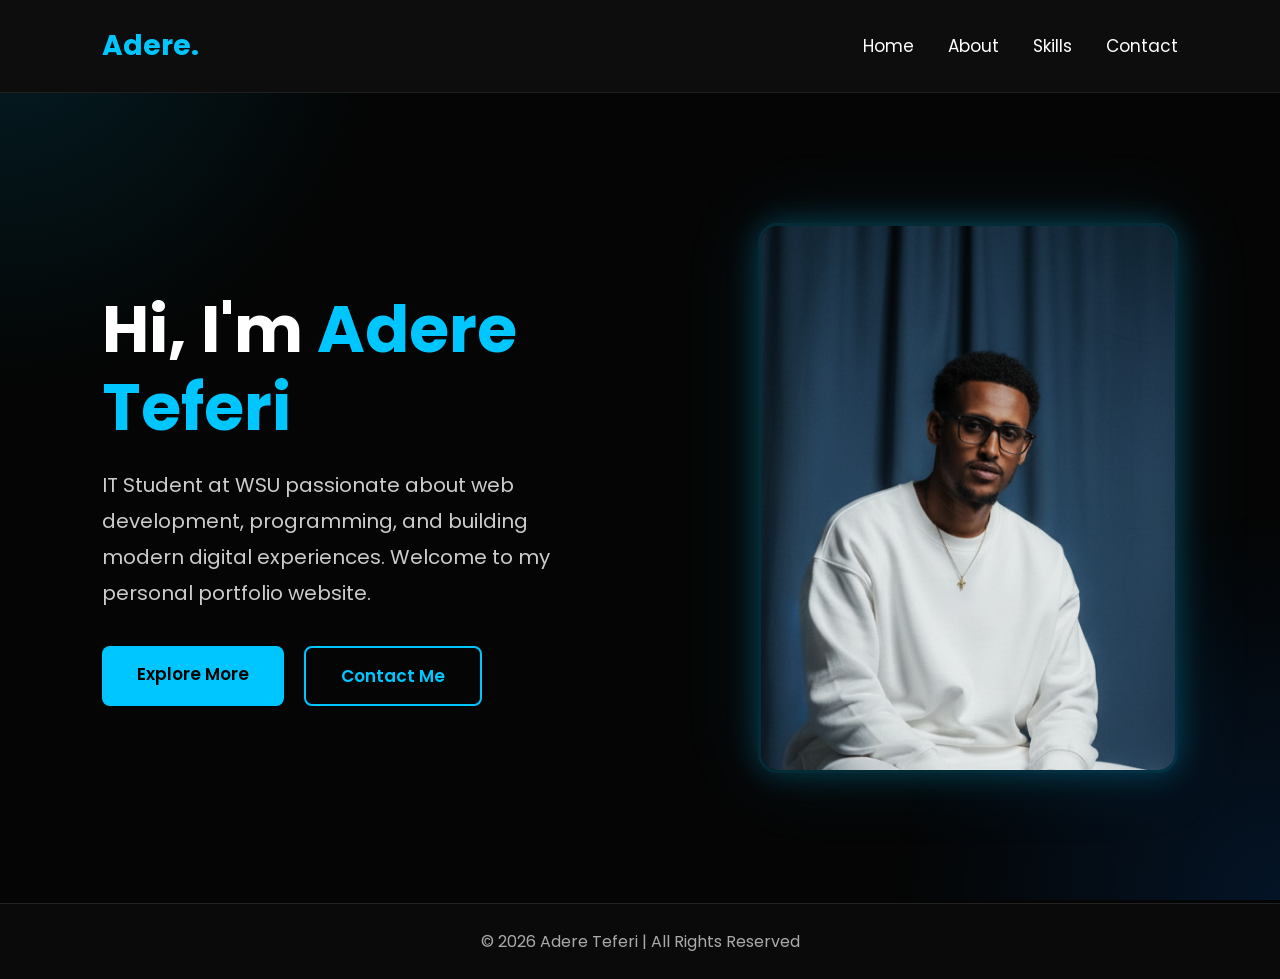
<file: index.html>
<!DOCTYPE html>
<html lang="en">
<head>
<meta charset="UTF-8">
<meta name="viewport" content="width=device-width, initial-scale=1.0">

<title>Adere Portfolio - Home</title>

<link href="https://fonts.googleapis.com/css2?family=Poppins:wght@300;400;600;700&display=swap" rel="stylesheet">

<!-- CUSTOM STYLES -->
<link rel="stylesheet" href="styles.css">
</head>

<body class="index-page">

<!-- HEADER -->
<header>

    <div class="logo">Adere.</div>

    <nav>
        <a href="index.html">Home</a>
        <a href="about.html">About</a>
        <a href="skills.html">Skills</a>
        <a href="contact.html">Contact</a>
    </nav>

</header>

<!-- HERO SECTION -->
<section class="hero">

    <!-- LEFT CONTENT -->
    <div class="hero-text">

        <h1>
            Hi, I'm <span>Adere Teferi</span>
        </h1>

        <p>
            IT Student at WSU passionate about
            web development, programming, and
            building modern digital experiences.
            Welcome to my personal portfolio website.
        </p>

        <div class="buttons">

            <a href="about.html" class="btn btn-primary">
                Explore More
            </a>

            <a href="contact.html" class="btn btn-secondary">
                Contact Me
            </a>

        </div>

    </div>

    <!-- RIGHT IMAGE -->
    <div class="hero-image">

        <img src="pic.gj.png" alt="Adere Photo">

    </div>


</section>

<!-- FOOTER -->
<footer>

    <p>
        © 2026 Adere Teferi | All Rights Reserved
    </p>

</footer>

</body>
</html>
</file>
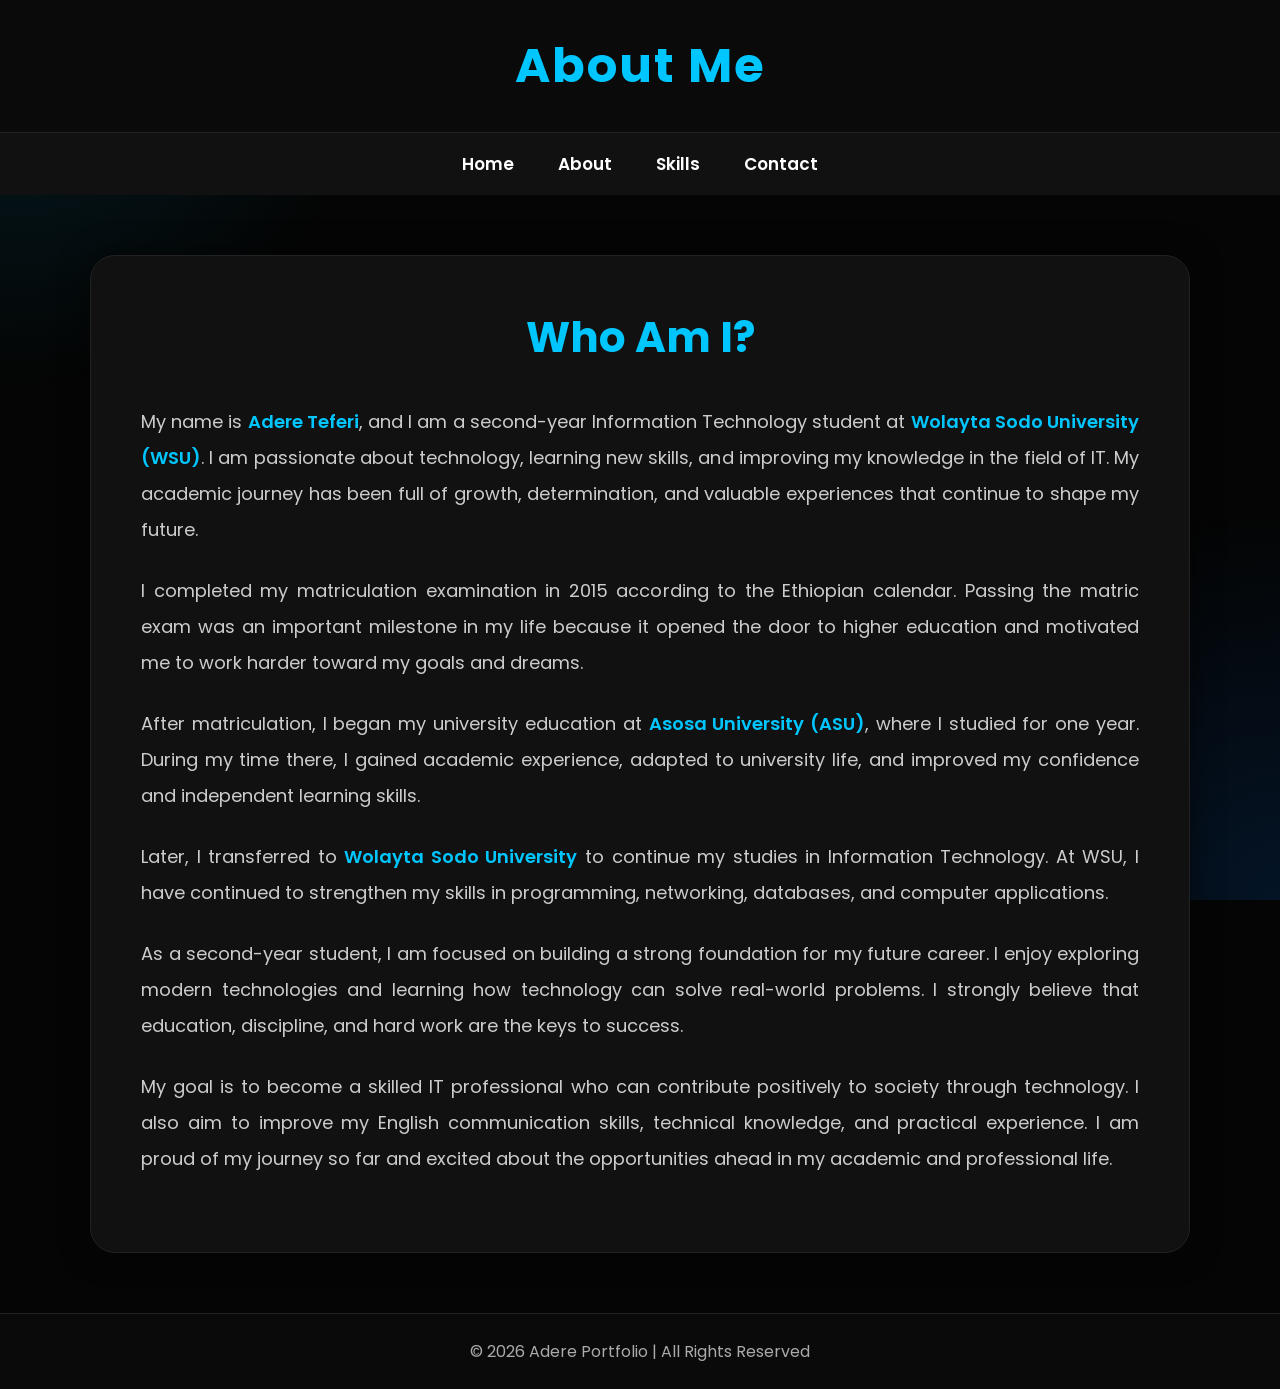
<file: about.html>
<!DOCTYPE html>
<html lang="en">
<head>
<meta charset="UTF-8">
<meta name="viewport" content="width=device-width, initial-scale=1.0">

<title>About Adere</title>

<!-- Google Font -->
<link href="https://fonts.googleapis.com/css2?family=Poppins:wght@300;400;600;700&display=swap" rel="stylesheet">

<!-- CUSTOM STYLES -->
<link rel="stylesheet" href="styles.css">
</head>

<body class="about-page">

<!-- HEADER -->
<header>
    <h1>About Me</h1>
</header>

<!-- NAVIGATION -->
<nav>

    <a href="index.html">Home</a>
    <a href="about.html">About</a>
    <a href="skills.html">Skills</a>
    <a href="contact.html">Contact</a>

</nav>

<!-- ABOUT SECTION -->
<section>

    <h2>Who Am I?</h2>

    <p>
        My name is <span class="highlight">Adere Teferi</span>,
        and I am a second-year Information Technology student at
        <span class="highlight">Wolayta Sodo University (WSU)</span>.
        I am passionate about technology, learning new skills,
        and improving my knowledge in the field of IT.
        My academic journey has been full of growth,
        determination, and valuable experiences that continue
        to shape my future.
    </p>

    <p>
        I completed my matriculation examination in 2015
        according to the Ethiopian calendar. Passing the matric exam
        was an important milestone in my life because it opened
        the door to higher education and motivated me to work
        harder toward my goals and dreams.
    </p>

    <p>
        After matriculation, I began my university education at
        <span class="highlight">Asosa University (ASU)</span>,
        where I studied for one year. During my time there,
        I gained academic experience, adapted to university life,
        and improved my confidence and independent learning skills.
    </p>

    <p>
        Later, I transferred to
        <span class="highlight">Wolayta Sodo University</span>
        to continue my studies in Information Technology.
        At WSU, I have continued to strengthen my skills in
        programming, networking, databases, and computer applications.
    </p>

    <p>
        As a second-year student, I am focused on building
        a strong foundation for my future career. I enjoy
        exploring modern technologies and learning how technology
        can solve real-world problems. I strongly believe that
        education, discipline, and hard work are the keys to success.
    </p>

    <p>
        My goal is to become a skilled IT professional who can
        contribute positively to society through technology.
        I also aim to improve my English communication skills,
        technical knowledge, and practical experience.
        I am proud of my journey so far and excited about the
        opportunities ahead in my academic and professional life.
    </p>

</section>

<!-- FOOTER -->
<footer>

    <p>
        © 2026 Adere Portfolio | All Rights Reserved
    </p>

</footer>

</body>
</html>
</file>
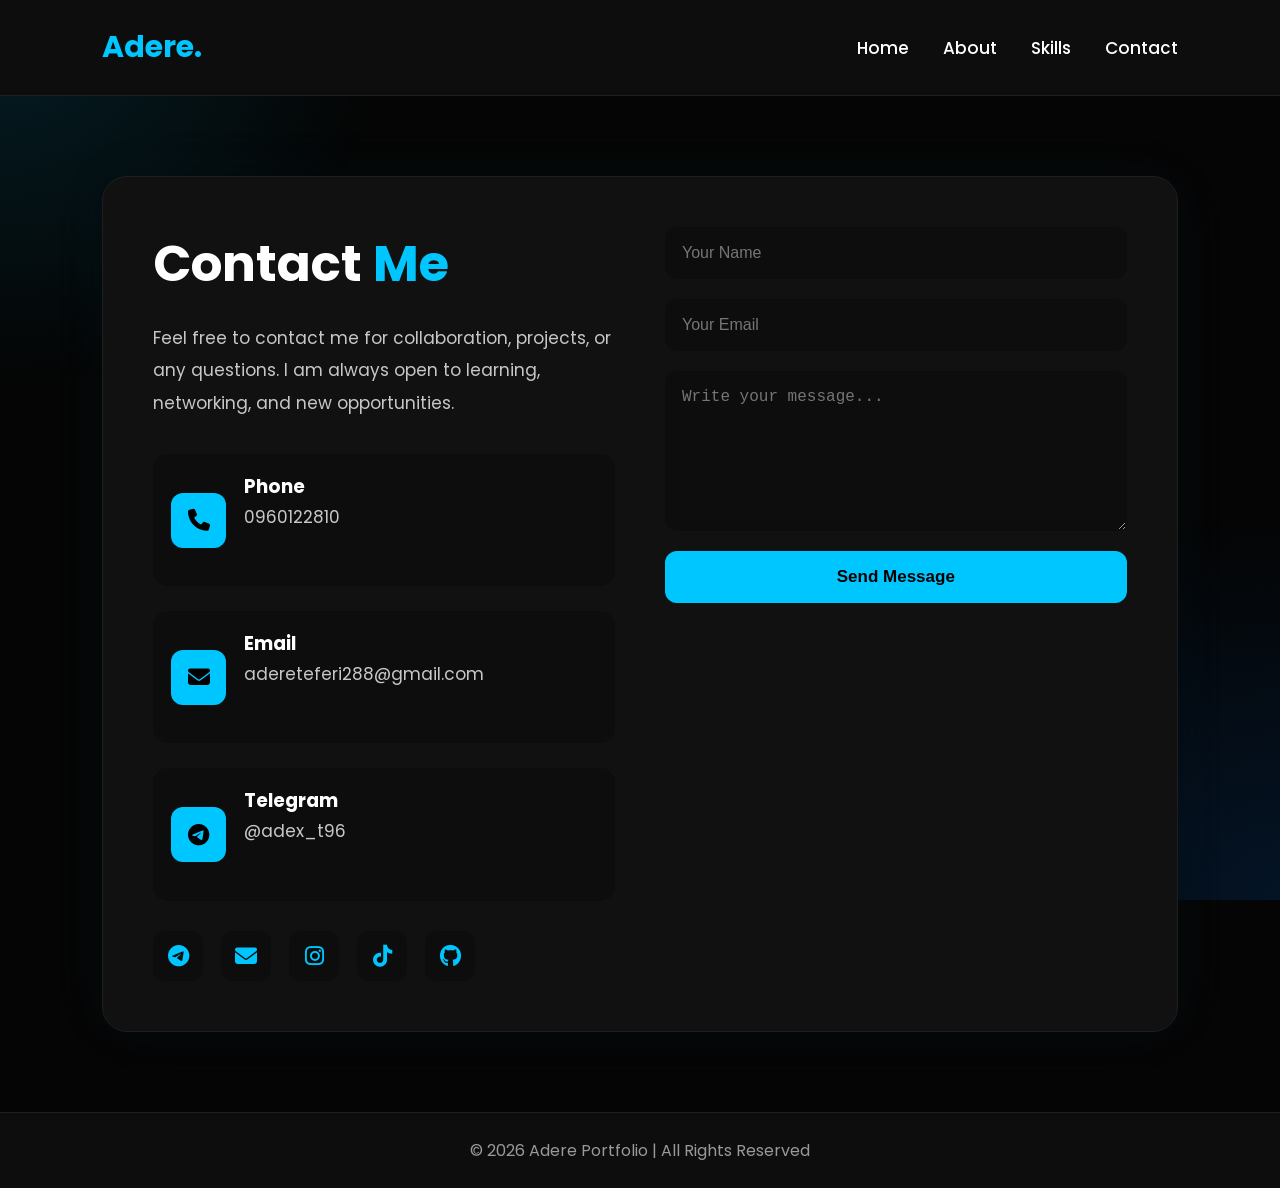
<file: contact.html>
<!DOCTYPE html>
<html lang="en">
<head>
<meta charset="UTF-8">
<meta name="viewport" content="width=device-width, initial-scale=1.0">

<title>Contact Me</title>

<!-- GOOGLE FONT -->
<link href="https://fonts.googleapis.com/css2?family=Poppins:wght@300;400;500;600;700&display=swap" rel="stylesheet">

<!-- FONT AWESOME -->
<link rel="stylesheet"
href="https://cdnjs.cloudflare.com/ajax/libs/font-awesome/6.5.1/css/all.min.css"/>

<!-- CUSTOM STYLES -->
<link rel="stylesheet" href="styles.css">

 
</head>

<body class="contact-page">

<!-- HEADER -->
<header>

    <div class="logo">Adere.</div>

    <nav>
        <a href="index.html">Home</a>
        <a href="about.html">About</a>
        <a href="skills.html">Skills</a>
        <a href="contact.html">Contact</a>
    </nav>

</header>

<!-- CONTACT SECTION -->
<section class="contact">

    <div class="contact-container">

        <!-- LEFT -->
        <div class="contact-info">

            <h1>
                Contact <span>Me</span>
            </h1>

            <p>
                Feel free to contact me for collaboration,
                projects, or any questions. I am always open
                to learning, networking, and new opportunities.
            </p>

            <!-- PHONE -->
            <a href="tel:0960122810" style="text-decoration:none;color:inherit;">
                <div class="info-box">
                    <i class="fas fa-phone"></i>

                    <div>
                        <h3>Phone</h3>
                        <p>0960122810</p>
                    </div>
                </div>
            </a>

            <!-- EMAIL -->
            <a href="mailto:adereteferi288@gmail.com" style="text-decoration:none;color:inherit;">
                <div class="info-box">
                    <i class="fas fa-envelope"></i>

                    <div>
                        <h3>Email</h3>
                        <p>adereteferi288@gmail.com</p>
                    </div>
                </div>
            </a>

            <!-- TELEGRAM -->
            <a href="https://t.me/adex_t96" target="_blank" style="text-decoration:none;color:inherit;">
                <div class="info-box">
                    <i class="fab fa-telegram"></i>

                    <div>
                        <h3>Telegram</h3>
                        <p>@adex_t96</p>
                    </div>
                </div>
            </a>

            <!-- SOCIAL -->
            <div class="social-links">

                <a href="https://t.me/adex_t96" target="_blank">
                    <i class="fab fa-telegram"></i>
                </a>

                <a href="mailto:adereteferi288@gmail.com">
                    <i class="fas fa-envelope"></i>
                </a>

                <a href="https://www.instagram.com/adex_t96" target="_blank">
                    <i class="fab fa-instagram"></i>
                </a>

                <a href="https://www.tiktok.com/@adex_t96" target="_blank">
                    <i class="fab fa-tiktok"></i>
                </a>

                <a href="#">
                    <i class="fab fa-github"></i>
                </a>

            </div>

        </div>

        <!-- RIGHT -->
        <div class="contact-form">

            <form>

                <input
                type="text"
                placeholder="Your Name"
                required>

                <input
                type="email"
                placeholder="Your Email"
                required>

                <textarea
                rows="7"
                placeholder="Write your message..."
                required></textarea>

                <button type="submit">
                    Send Message
                </button>

            </form>

        </div>

    </div>

</section>

<!-- FOOTER -->
<footer>

    <p>
        © 2026 Adere Portfolio | All Rights Reserved
    </p>

</footer>

</body>
</html>
</file>
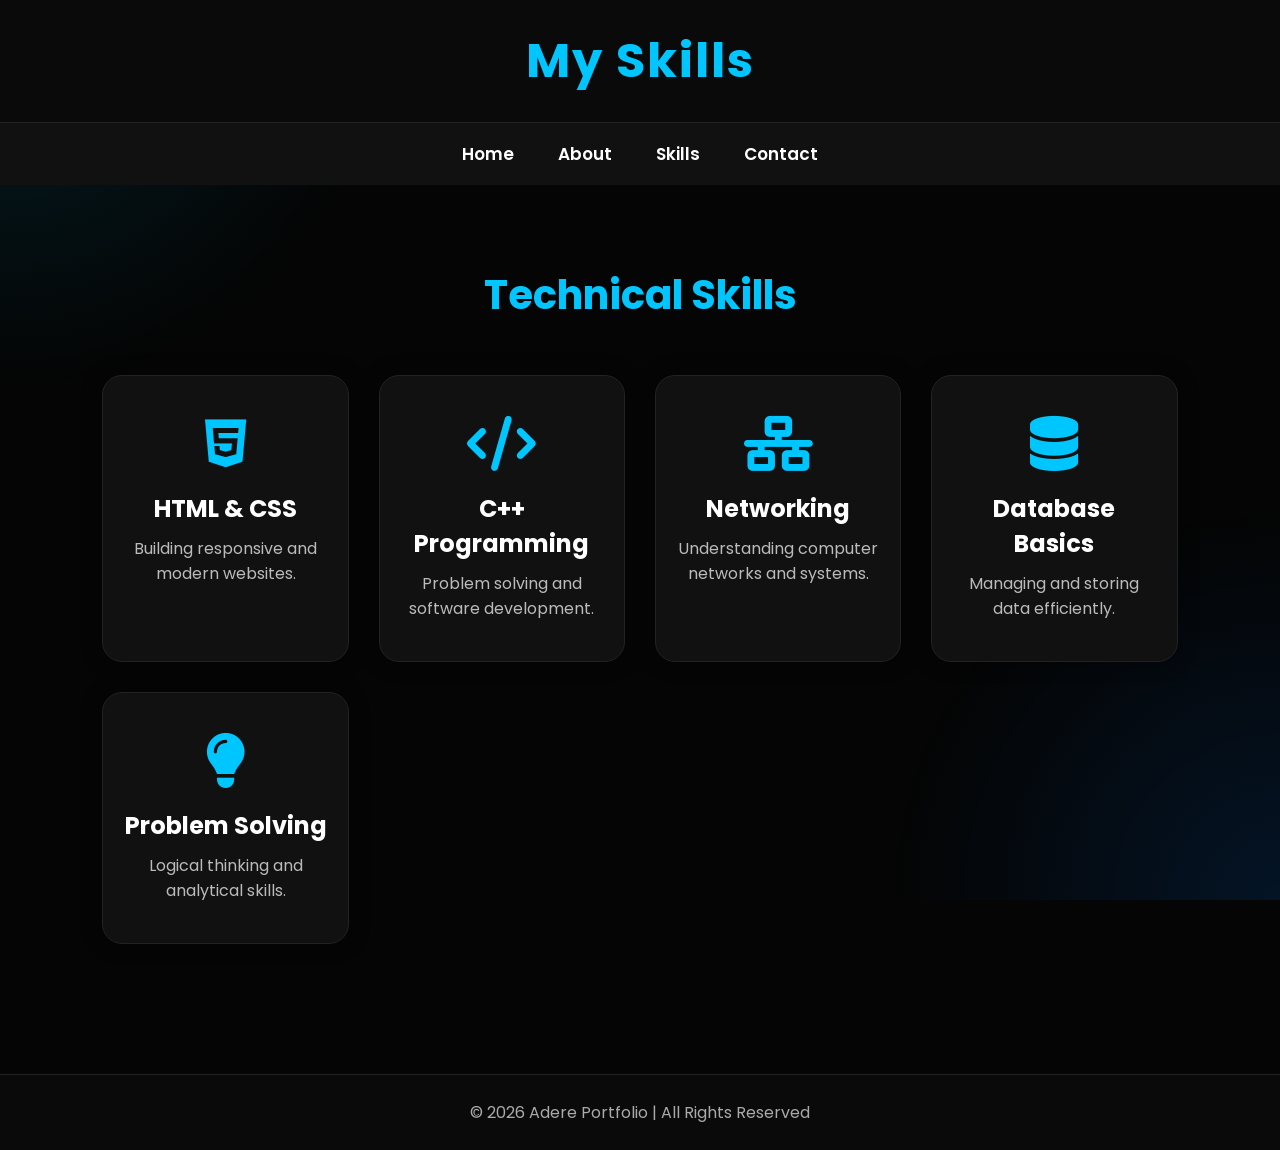
<file: skills.html>
<!DOCTYPE html>
<html lang="en">
<head>
<meta charset="UTF-8">
<meta name="viewport" content="width=device-width, initial-scale=1.0">

<title>My Skills</title>

<!-- Google Font -->
<link href="https://fonts.googleapis.com/css2?family=Poppins:wght@300;400;600;700&display=swap" rel="stylesheet">

<!-- Icons -->
<link rel="stylesheet"
href="https://cdnjs.cloudflare.com/ajax/libs/font-awesome/6.5.1/css/all.min.css"/>

<!-- CUSTOM STYLES -->
<link rel="stylesheet" href="styles.css">


</head>

<body class="skills-page">

<!-- HEADER -->
<header>
    <h1>My Skills</h1>
</header>

<!-- NAVIGATION -->
<nav>

    <a href="index.html">Home</a>
    <a href="about.html">About</a>
    <a href="skills.html">Skills</a>
    <a href="contact.html">Contact</a>

</nav>

<!-- SKILLS SECTION -->
<section>

    <h2>Technical Skills</h2>

    <div class="skills-container">

        <!-- HTML -->
        <div class="skill-card">
            <i class="fab fa-html5"></i>
            <h3>HTML & CSS</h3>
            <p>Building responsive and modern websites.</p>
        </div>

        <!-- C++ -->
        <div class="skill-card">
            <i class="fas fa-code"></i>
            <h3>C++ Programming</h3>
            <p>Problem solving and software development.</p>
        </div>

        <!-- NETWORK -->
        <div class="skill-card">
            <i class="fas fa-network-wired"></i>
            <h3>Networking</h3>
            <p>Understanding computer networks and systems.</p>
        </div>

        <!-- DATABASE -->
        <div class="skill-card">
            <i class="fas fa-database"></i>
            <h3>Database Basics</h3>
            <p>Managing and storing data efficiently.</p>
        </div>

        <!-- PROBLEM SOLVING -->
        <div class="skill-card">
            <i class="fas fa-lightbulb"></i>
            <h3>Problem Solving</h3>
            <p>Logical thinking and analytical skills.</p>
        </div>

    </div>

</section>

<!-- FOOTER -->
<footer>
    <p>© 2026 Adere Portfolio | All Rights Reserved</p>
</footer>

</body>
</html>
</file>
<file: styles.css>
*{
    margin:0;
    padding:0;
    box-sizing:border-box;
}

body{
    font-family:'Poppins',sans-serif;
    background:#050505;
    color:white;
    overflow-x:hidden;
}

/* BACKGROUND GLOW */
body::before{
    content:'';
    position:fixed;
    inset:0;
    background:
    radial-gradient(circle at top left,#00c6ff22,transparent 25%),
    radial-gradient(circle at bottom right,#0077ff22,transparent 25%);
    z-index:-1;
}

/* HEADER */
header{
    display:flex;
    justify-content:space-between;
    align-items:center;
    padding:25px 8%;
    background:#0d0d0d;
    border-bottom:1px solid #1f1f1f;
    position:sticky;
    top:0;
    z-index:1000;
    backdrop-filter:blur(10px);
}

.logo{
    font-size:30px;
    font-weight:700;
    color:#00c6ff;
}

/* NAVIGATION */
nav a{
    color:white;
    text-decoration:none;
    margin-left:30px;
    font-size:17px;
    font-weight:500;
    transition:0.3s;
    position:relative;
}

nav a::after{
    content:'';
    width:0;
    height:2px;
    background:#00c6ff;
    position:absolute;
    left:0;
    bottom:-6px;
    transition:0.4s;
}

nav a:hover::after{
    width:100%;
}

nav a:hover{
    color:#00c6ff;
}

/* FOOTER */
footer{
    background:#0d0d0d;
    text-align:center;
    padding:25px;
    border-top:1px solid #1f1f1f;
    color:#999;
}

/* ANIMATIONS */
@keyframes fadeLeft{
    from{
        opacity:0;
        transform:translateX(-50px);
    }
    to{
        opacity:1;
        transform:translateX(0);
    }
}

@keyframes fadeRight{
    from{
        opacity:0;
        transform:translateX(50px);
    }
    to{
        opacity:1;
        transform:translateX(0);
    }
}

/* MOBILE */
@media(max-width:950px){

    header{
        flex-direction:column;
        gap:15px;
    }

    nav a{
        margin:0 10px;
    }
}

/* CONTACT PAGE */
.contact-page body{
    background:#050505;
}

.contact-page body::before{
    background:
    radial-gradient(circle at top left,#00c6ff22,transparent 25%),
    radial-gradient(circle at bottom right,#0077ff22,transparent 25%);
}

.contact-page header{
    backdrop-filter:blur(10px);
}

.contact-page .logo{
    font-size:30px;
}

.contact-page nav a{
    font-weight:500;
}

/* CONTACT SECTION */
.contact-page .contact{
    min-height:90vh;
    display:flex;
    justify-content:center;
    align-items:center;
    padding:80px 8%;
}

/* CONTAINER */
.contact-page .contact-container{
    width:100%;
    max-width:1100px;
    display:grid;
    grid-template-columns:1fr 1fr;
    gap:50px;
    background:#111;
    padding:50px;
    border-radius:25px;
    border:1px solid #1f1f1f;

    box-shadow:
    0 0 30px rgba(0,0,0,0.4),
    0 0 60px rgba(0,198,255,0.05);
}

/* LEFT SIDE */
.contact-page .contact-info{
    animation:fadeLeft 1s ease;
}

.contact-page .contact-info h1{
    font-size:50px;
    margin-bottom:20px;
}

.contact-page .contact-info h1 span{
    color:#00c6ff;
}

.contact-page .contact-info p{
    color:#c7c7c7;
    line-height:1.9;
    margin-bottom:35px;
    font-size:17px;
}

/* INFO BOX */
.contact-page .info-box{
    display:flex;
    align-items:center;
    gap:18px;
    margin-bottom:25px;
    background:#0d0d0d;
    padding:18px;
    border-radius:15px;
    transition:0.4s;
}

.contact-page .info-box:hover{
    transform:translateX(10px);
    border:1px solid #00c6ff55;
}

.contact-page .info-box i{
    width:55px;
    height:55px;
    display:flex;
    align-items:center;
    justify-content:center;
    background:#00c6ff;
    color:black;
    border-radius:12px;
    font-size:22px;
}

/* FORM */
.contact-page .contact-form{
    animation:fadeRight 1s ease;
}

.contact-page .contact-form form{
    display:flex;
    flex-direction:column;
}

/* INPUTS */
.contact-page input,
.contact-page textarea{
    width:100%;
    padding:16px;
    margin-bottom:20px;
    border:none;
    outline:none;
    border-radius:12px;
    background:#0d0d0d;
    color:white;
    font-size:16px;
    border:1px solid transparent;
    transition:0.3s;
}

.contact-page input:focus,
.contact-page textarea:focus{
    border-color:#00c6ff;
    box-shadow:0 0 15px rgba(0,198,255,0.2);
}

/* BUTTON */
.contact-page button{
    padding:16px;
    background:#00c6ff;
    color:black;
    border:none;
    border-radius:12px;
    font-size:17px;
    font-weight:600;
    cursor:pointer;
    transition:0.4s;
}

.contact-page button:hover{
    transform:translateY(-5px);
    box-shadow:0 0 25px rgba(0,198,255,0.5);
}

/* SOCIAL ICONS */
.contact-page .social-links{
    margin-top:30px;
    display:flex;
    gap:18px;
}

.contact-page .social-links a{
    width:50px;
    height:50px;
    display:flex;
    align-items:center;
    justify-content:center;
    border-radius:12px;
    background:#0d0d0d;
    color:#00c6ff;
    font-size:22px;
    text-decoration:none;
    transition:0.4s;
}

.contact-page .social-links a:hover{
    background:#00c6ff;
    color:black;
    transform:translateY(-5px);
}

/* MOBILE */
@media(max-width:950px){
    .contact-page .contact-container{
        grid-template-columns:1fr;
        padding:35px;
    }

    .contact-page .contact-info h1{
        font-size:40px;
    }
}

/* INDEX PAGE */
.index-page body{
    background:#000;
}

.index-page body::before{
    background:
    radial-gradient(circle at top left,#0077ff22,transparent 25%),
    radial-gradient(circle at bottom right,#00ffee11,transparent 25%);
}

.index-page header{
    backdrop-filter:none;
}

.index-page .logo{
    font-size:28px;
}

.index-page nav a{
    font-weight:400;
}

/* HERO SECTION */
.index-page .hero{
    min-height:90vh;
    display:flex;
    align-items:center;
    justify-content:space-between;
    padding:60px 8%;
    gap:50px;
}

/* LEFT CONTENT */
.index-page .hero-text{
    flex:1;
    animation:fadeInLeft 1.2s ease;
}

.index-page .hero-text h1{
    font-size:65px;
    line-height:1.2;
    margin-bottom:20px;
}

.index-page .hero-text h1 span{
    color:#00c6ff;
}

.index-page .hero-text p{
    font-size:20px;
    color:#ccc;
    line-height:1.8;
    margin-bottom:35px;
    max-width:600px;
}

/* BUTTONS */
.index-page .buttons{
    display:flex;
    gap:20px;
}

.index-page .btn{
    padding:15px 35px;
    border:none;
    border-radius:8px;
    text-decoration:none;
    font-size:17px;
    font-weight:600;
    transition:0.4s;
    cursor:pointer;
}

/* PRIMARY BUTTON */
.index-page .btn-primary{
    background:#00c6ff;
    color:black;
}

.index-page .btn-primary:hover{
    transform:translateY(-5px);
    box-shadow:0 0 25px #00c6ff;
}

/* SECOND BUTTON */
.index-page .btn-secondary{
    border:2px solid #00c6ff;
    color:#00c6ff;
    background:transparent;
}

.index-page .btn-secondary:hover{
    background:#00c6ff;
    color:black;
    transform:translateY(-5px);
}

/* RIGHT IMAGE */
.index-page .hero-image{
    flex:1;
    display:flex;
    justify-content:flex-end;
    animation:fadeInRight 1.2s ease;
}

.index-page .hero-image img{
    width:420px;
    max-width:100%;
    height:550px;
    border-radius:20px;
    object-fit:cover;

    border:3px solid #00c6ff33;

    box-shadow:
    0 0 30px rgba(0,198,255,0.25),
    0 0 80px rgba(0,198,255,0.12);

    transition:0.5s;
}

.index-page .hero-image img:hover{
    transform:scale(1.03);
    box-shadow:
    0 0 40px rgba(0,198,255,0.4),
    0 0 100px rgba(0,198,255,0.2);
}

/* FOOTER */
.index-page footer{
    background:#0a0a0a;
    border-top:1px solid #222;
    color:#aaa;
}

/* ANIMATIONS */
@keyframes fadeInLeft{
    from{
        opacity:0;
        transform:translateX(-60px);
    }
    to{
        opacity:1;
        transform:translateX(0);
    }
}

@keyframes fadeInRight{
    from{
        opacity:0;
        transform:translateX(60px);
    }
    to{
        opacity:1;
        transform:translateX(0);
    }
}

/* MOBILE */
@media(max-width:950px){
    .index-page .hero{
        flex-direction:column-reverse;
        text-align:center;
        padding-top:40px;
    }

    .index-page .hero-text h1{
        font-size:42px;
    }

    .index-page .hero-text p{
        margin:auto;
        margin-bottom:30px;
    }

    .index-page .buttons{
        justify-content:center;
        flex-wrap:wrap;
    }

    .index-page .hero-image{
        justify-content:center;
    }

    .index-page .hero-image img{
        width:350px;
    }
}

/* ABOUT PAGE */
.about-page body{
    background:#000;
}

.about-page body::before{
    background:
    radial-gradient(circle at top left,#0077ff22,transparent 25%),
    radial-gradient(circle at bottom right,#00ffee11,transparent 25%);
}

/* HEADER */
.about-page header{
    background:#0a0a0a;
    padding:30px 8%;
    text-align:center;
    border-bottom:1px solid #222;
    animation:slideDown 1s ease;
    position:static;
    display:block;
    justify-content:normal;
    align-items:normal;
}

.about-page header h1{
    font-size:48px;
    color:#00c6ff;
    letter-spacing:2px;
}

.about-page .logo{
    display:none;
}

/* NAVIGATION */
.about-page nav{
    background:#111;
    padding:18px;
    text-align:center;
    position:sticky;
    top:0;
    z-index:1000;
}

.about-page nav a{
    margin:0 20px;
    font-weight:600;
}

/* ABOUT SECTION */
.about-page section{
    max-width:1100px;
    margin:60px auto;
    padding:50px;
    background:#111;
    border-radius:25px;
    border:1px solid #222;
    box-shadow:0 0 30px rgba(0,0,0,0.5);
    animation:fadeIn 1.5s ease;
}

/* TITLE */
.about-page section h2{
    font-size:42px;
    text-align:center;
    margin-bottom:35px;
    color:#00c6ff;
}

/* TEXT */
.about-page section p{
    font-size:18px;
    line-height:2;
    color:#ccc;
    margin-bottom:25px;
    text-align:justify;
}

/* HIGHLIGHT */
.about-page .highlight{
    color:#00c6ff;
    font-weight:600;
}

/* FOOTER */
.about-page footer{
    background:#0a0a0a;
    border-top:1px solid #222;
    color:#aaa;
    margin-top:50px;
}

/* ANIMATIONS */
@keyframes fadeIn{
    from{
        opacity:0;
        transform:translateY(40px);
    }
    to{
        opacity:1;
        transform:translateY(0);
    }
}

@keyframes slideDown{
    from{
        opacity:0;
        transform:translateY(-50px);
    }
    to{
        opacity:1;
        transform:translateY(0);
    }
}

/* MOBILE */
@media(max-width:768px){
    .about-page header h1{
        font-size:36px;
    }

    .about-page nav a{
        display:block;
        margin:12px 0;
    }

    .about-page section{
        width:92%;
        padding:30px;
    }

    .about-page section h2{
        font-size:32px;
    }

    .about-page section p{
        font-size:16px;
        line-height:1.8;
    }
}

/* SKILLS PAGE */
.skills-page body{
    background:#000;
}

.skills-page body::before{
    background:
    radial-gradient(circle at top left,#0077ff22,transparent 25%),
    radial-gradient(circle at bottom right,#00ffee11,transparent 25%);
}

/* HEADER */
.skills-page header{
    background:#0a0a0a;
    padding:25px 8%;
    text-align:center;
    border-bottom:1px solid #222;
    animation:slideDown 1s ease;
    position:static;
    display:block;
    justify-content:normal;
    align-items:normal;
}

.skills-page header h1{
    font-size:48px;
    color:#00c6ff;
    letter-spacing:2px;
}

.skills-page .logo{
    display:none;
}

/* NAVIGATION */
.skills-page nav{
    background:#111;
    padding:18px;
    text-align:center;
    position:sticky;
    top:0;
    z-index:1000;
}

.skills-page nav a{
    margin:0 20px;
    font-weight:600;
}

/* SECTION */
.skills-page section{
    padding:80px 8%;
    text-align:center;
    animation:fadeIn 1.5s ease;
}

.skills-page section h2{
    font-size:40px;
    margin-bottom:50px;
    color:#00c6ff;
}

/* SKILLS GRID */
.skills-page .skills-container{
    display:grid;
    grid-template-columns:repeat(auto-fit,minmax(220px,1fr));
    gap:30px;
}

/* SKILL CARD */
.skills-page .skill-card{
    background:#111;
    padding:40px 20px;
    border-radius:20px;
    border:1px solid #222;
    transition:0.4s;
    box-shadow:0 0 20px rgba(0,0,0,0.4);
}

.skills-page .skill-card:hover{
    transform:translateY(-10px);
    border-color:#00c6ff;
    box-shadow:0 0 25px rgba(0,198,255,0.4);
}

/* ICONS */
.skills-page .skill-card i{
    font-size:55px;
    margin-bottom:20px;
    color:#00c6ff;
}

/* TEXT */
.skills-page .skill-card h3{
    font-size:24px;
    margin-bottom:10px;
}

.skills-page .skill-card p{
    font-size:16px;
    color:#bbb;
}

/* FOOTER */
.skills-page footer{
    background:#0a0a0a;
    border-top:1px solid #222;
    color:#aaa;
    margin-top:50px;
}

/* ANIMATIONS */
@keyframes fadeIn{
    from{
        opacity:0;
        transform:translateY(40px);
    }
    to{
        opacity:1;
        transform:translateY(0);
    }
}

@keyframes slideDown{
    from{
        opacity:0;
        transform:translateY(-50px);
    }
    to{
        opacity:1;
        transform:translateY(0);
    }
}

/* MOBILE */
@media(max-width:768px){
    .skills-page header h1{
        font-size:36px;
    }

    .skills-page nav a{
        display:block;
        margin:12px 0;
    }

    .skills-page section h2{
        font-size:32px;
    }
}
</file>
